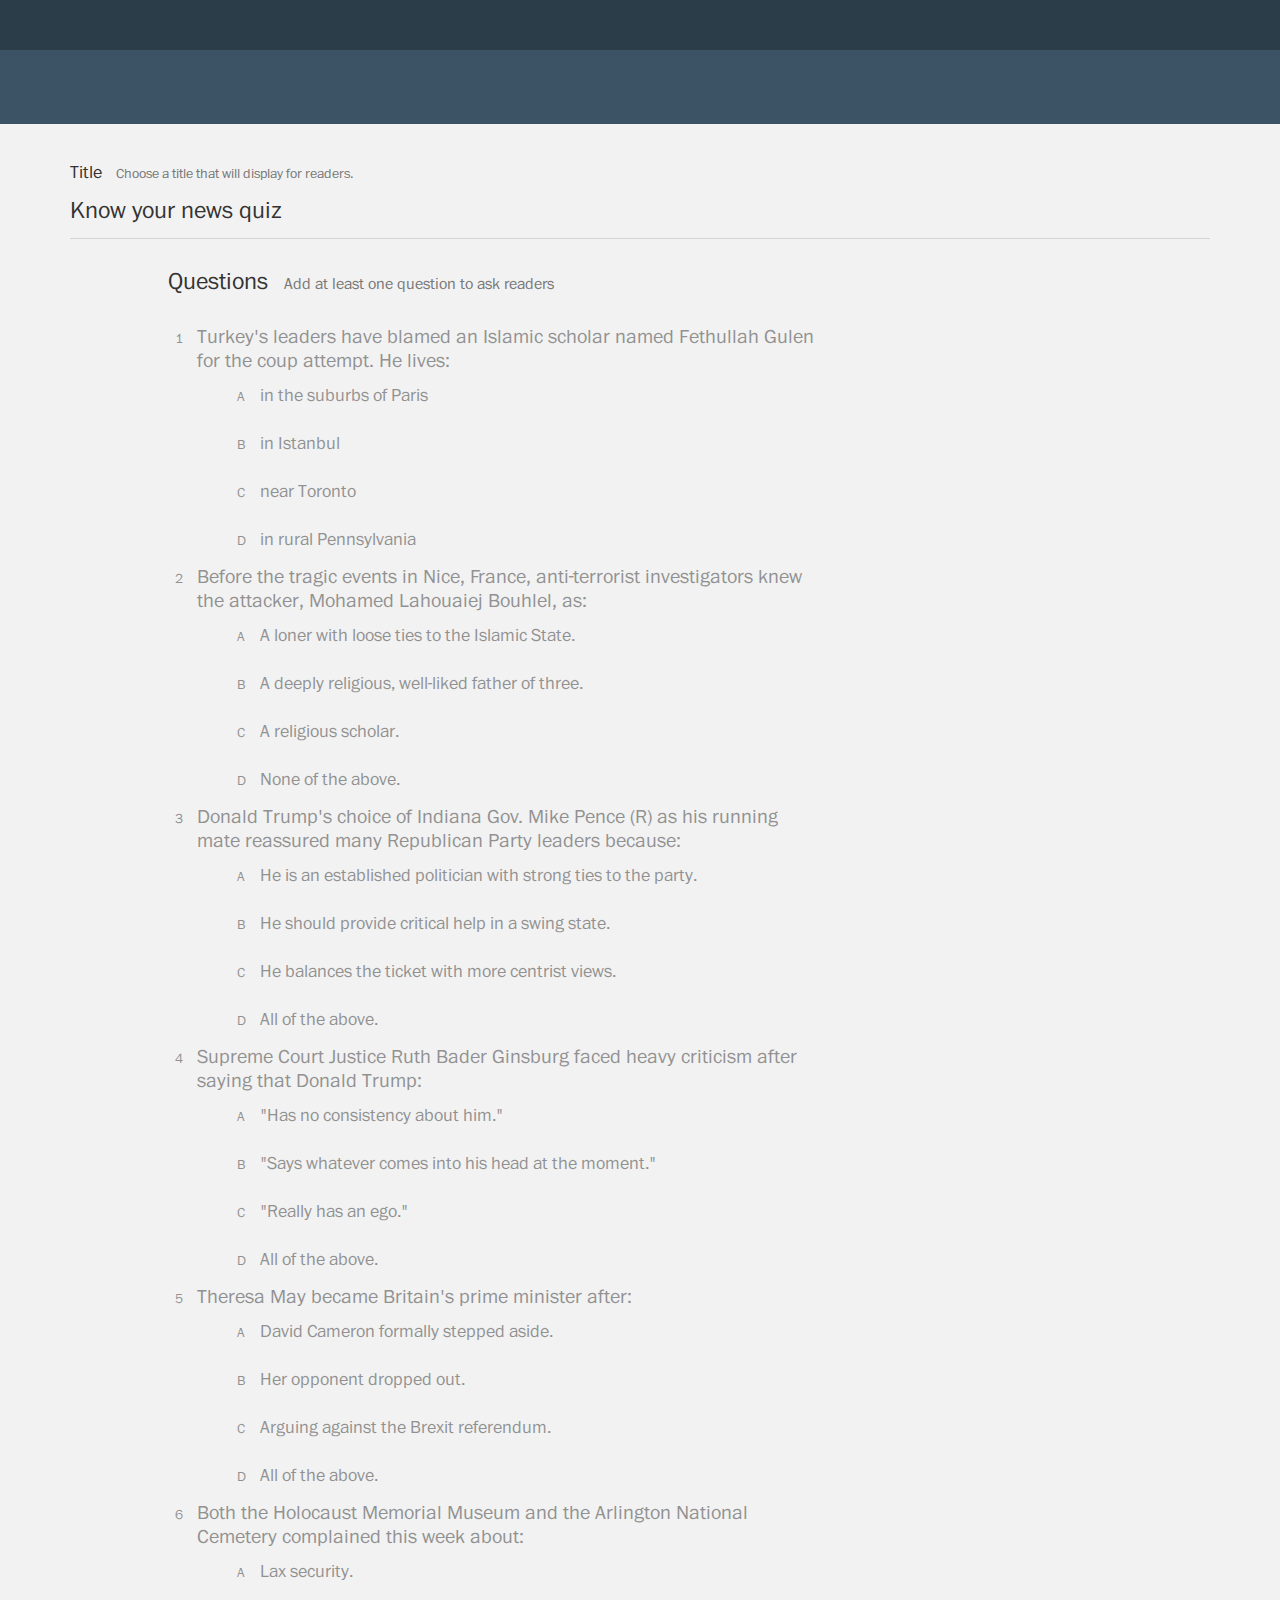
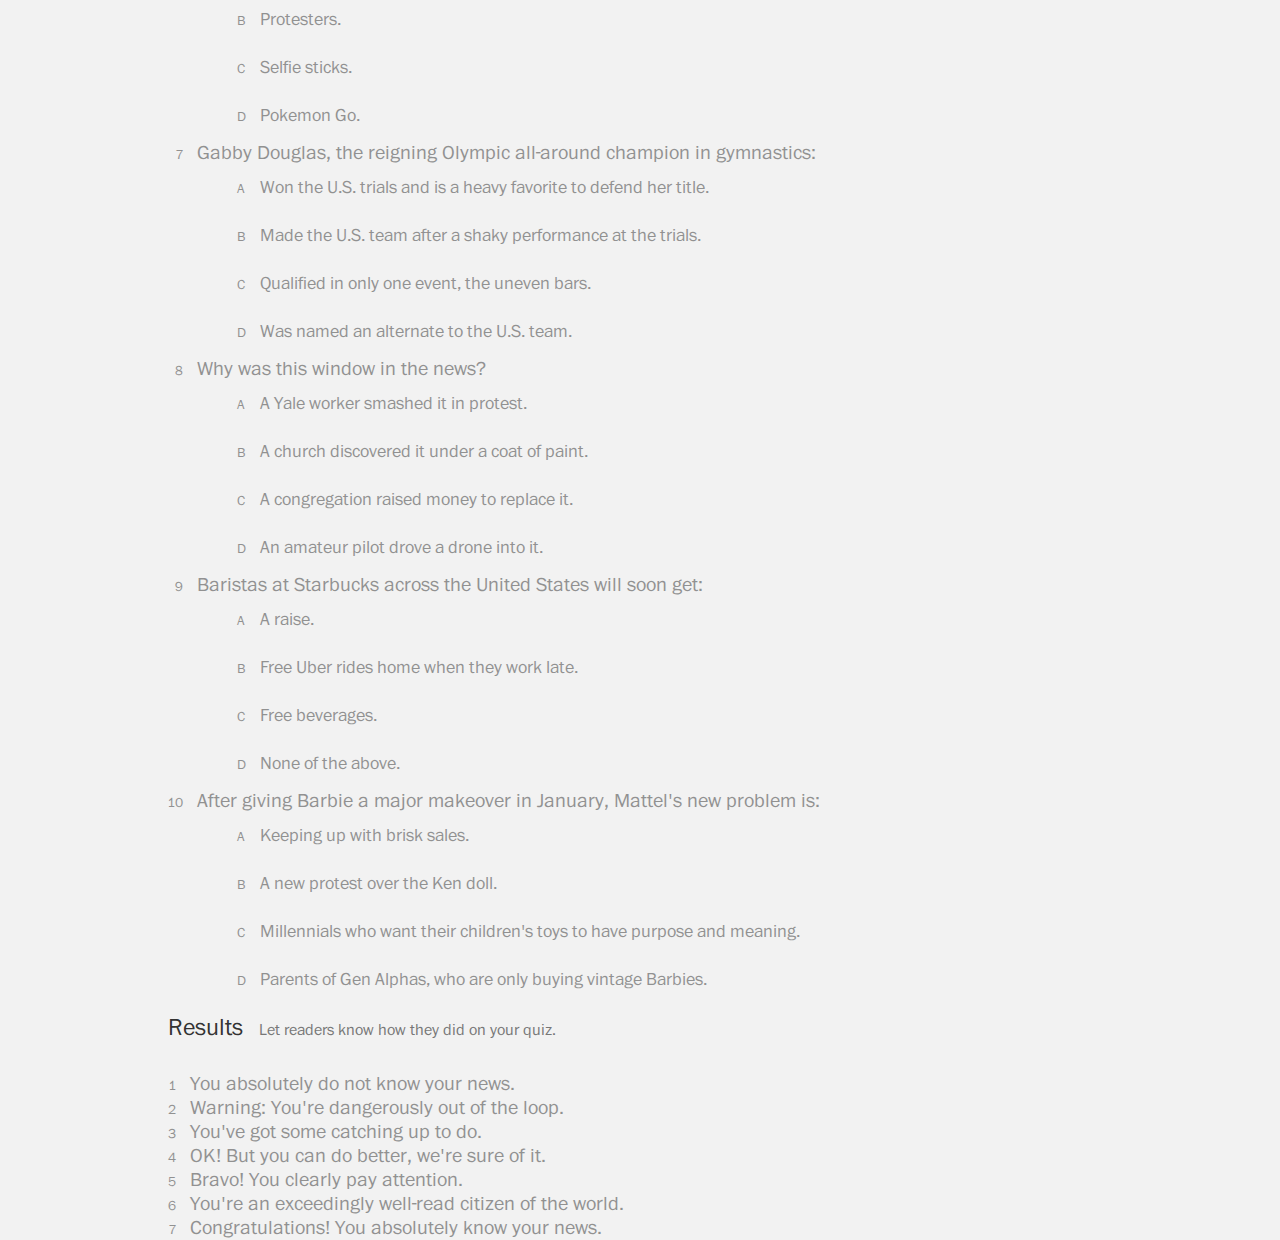
<file: index.html>
<!doctype html>
<html>
  <head>
    <link rel="stylesheet" href="css/bootstrap.min.css">
    <link rel="stylesheet" href="https://maxcdn.bootstrapcdn.com/font-awesome/4.5.0/css/font-awesome.min.css">
    <link rel="stylesheet" href="css/quiz.css"/>
   	<style>
      
   	</style>
  </head>
  <body style="background:#F2F2F2;font-family:FranklinITCProLight;">
    <div class="nav" style="z-index:1;position:fixed;top:0;left:0;width:100vw;">
      <div style="height:50px;background:#2C3D4A;"></div>
      <div style="height:74px;background:#3C5366;"></div>
    </div>
    <div class="container" style="">
      <div style="margin-top:164px;">
        <div class="title" style="padding-bottom:10px;border-bottom:1px solid #d5d5d5;">
          <h4>Title <small style="padding-left:10px;">Choose a title that will display for readers.</small></h4>
          <div style="font-size:24px;">Know your news quiz<span class="blinking-cursor">|</span></div>
        </div>

      </div>
      <div class="row" style="margin-top:30px;">
        <div class="col-xs-7 col-xs-offset-1" style="height:100vh;">
          <div class="questions">
            <div class="section-header">
              <h3 style="margin-top:0px;">Questions <small style="padding-left:10px;">Add at least one question to ask readers</small></h3>
            </div>
            <ol class="question-list">
              <li class="question" id="q-one">
                <span class="question-text">
                  Turkey's leaders have blamed an Islamic scholar named Fethullah Gulen for the coup attempt. He lives:
                </span>
                <ol class="answers" type="a">
                  <li class="A">
                    <div class="answer-text">in the suburbs of Paris <i class="fa fa-long-arrow-right" aria-hidden="true"></i></div>
                  </li>
                  <li class="B">
                    <div class="answer-text">in Istanbul <i class="fa fa-long-arrow-right" aria-hidden="true"></i></div>
                  </li>
                  <li class="C">
                    <div class="answer-text">near Toronto <i class="fa fa-long-arrow-right" aria-hidden="true"></i></div>
                  </li>
                  <li class="D">
                    <div class="answer-text">in rural Pennsylvania <i class="fa fa-long-arrow-right" aria-hidden="true"></i></div>
                  </li>
                </ol>
              </li>
              <li class="question" data-toggle="popover" data-placement="left" data-content="Vivamus sagittis lacus vel augue laoreet rutrum faucibus.">
                <div class="question-text">
                  Before the tragic events in Nice, France, anti-terrorist investigators knew the attacker, Mohamed Lahouaiej Bouhlel, as:
                </div>
                <ol class="answers">
                  <li class="A">
                      <div class="answer-text">A loner with loose ties to the Islamic State.</div>
                  </li>
                  <li class="B">
                    <div class="answer-text">A deeply religious, well-liked father of three.</div>
                  </li>
                  <li class="C">
                    <div class="answer-text">A religious scholar.</div>
                  </li>
                  <li class="D">
                    <div class="answer-text">None of the above.</div>
                  </li>
                </ol>
              </li>
              <li class="question">
                <div class="question-text">
                  Donald Trump's choice of Indiana Gov. Mike Pence (R) as his running mate reassured many Republican Party leaders because: 
                </div>
                <ol type="a" class="answers">
                  <li class="A">
                    <div class="answer-text">He is an established politician with strong ties to the party.</div>
                  </li>
                  <li class="B">
                    <div class="answer-text">He should provide critical help in a swing state.</div>
                  </li>
                  <li class="C">
                    <div class="answer-text">He balances the ticket with more centrist views.</div>
                  </li>
                  <li class="D">
                    <div class="answer-text">All of the above.</div>
                  </li>
                </ol>
              </li>
              <li class="question">
                <div class="question-text">
                  Supreme Court Justice Ruth Bader Ginsburg faced heavy criticism after saying that Donald Trump: 
                </div>
                <ol type="a" class="answers">
                  <li class="A">
                    <div class="answer-text">"Has no consistency about him."</div>
                  </li>
                  <li class="B">
                    <div class="answer-text">"Says whatever comes into his head at the moment."</div>
                  </li>
                  <li class="C">
                    <div class="answer-text">"Really has an ego."</div>
                  </li>
                  <li class="D">
                    <div class="answer-text">All of the above.</div>
                  </li>
                </ol>
              </li>
              <li class="question">
                <div class="question-text">
                  Theresa May became Britain's prime minister after: 
                </div>
                <ol type="a" class="answers">
                  <li class="A">
                    <div class="answer-text">David Cameron formally stepped aside.</div>
                  </li>
                  <li class="B">
                    <div class="answer-text">Her opponent dropped out.</div>
                  </li>
                  <li class="C">
                    <div class="answer-text">Arguing against the Brexit referendum.</div>
                  </li>
                  <li class="D">
                    <div class="answer-text">All of the above.</div>
                  </li>
                </ol>
              </li>
              <li class="question">
                <div class="question-text">
                  Both the Holocaust Memorial Museum and the Arlington National Cemetery complained this week about: 
                </div>
                <ol type="a" class="answers">
                  <li class="A">
                    <div class="answer-text">Lax security.</div>
                  </li>
                  <li class="B">
                    <div class="answer-text">Protesters.</div>
                  </li>
                  <li class="C">
                    <div class="answer-text">Selfie sticks.</div>
                  </li>
                  <li class="D">
                    <div class="answer-text">Pokemon Go.</div>
                  </li>
                </ol>
              </li>
              <li class="question">
                <div class="question-text">
                  Gabby Douglas, the reigning Olympic all-around champion in gymnastics:
                </div>
                <ol type="a" class="answers">
                  <li class="A">
                    <div class="answer-text">Won the U.S. trials and is a heavy favorite to defend her title.</div>
                  </li>
                  <li class="B">
                    <div class="answer-text">Made the U.S. team after a shaky performance at the trials.</div>
                  </li>
                  <li class="C">
                    <div class="answer-text">Qualified in only one event, the uneven bars.</div>
                  </li>
                  <li class="D">
                    <div class="answer-text">Was named an alternate to the U.S. team.</div>
                  </li>
                </ol>
              </li>
              <li class="question">
                <div class="question-text">
                  Why was this window in the news?
                </div>
                <ol type="a" class="answers">
                  <li class="A">
                    <div class="answer-text">A Yale worker smashed it in protest.</div>
                  </li>
                  <li class="B">
                    <div class="answer-text">A church discovered it under a coat of paint.</div>
                  </li>
                  <li class="C">
                    <div class="answer-text">A congregation raised money to replace it.</div>
                  </li>
                  <li class="D">
                    <div class="answer-text">An amateur pilot drove a drone into it.</div>
                  </li>
                </ol>
              </li>
              <li class="question">
                <div class="question-text">
                  Baristas at Starbucks across the United States will soon get:
                </div>
                <ol type="a" class="answers">
                  <li class="A">
                    <div class="answer-text">A raise.</div>
                  </li>
                  <li class="B">
                    <div class="answer-text">Free Uber rides home when they work late.</div>
                  </li>
                  <li class="C">
                    <div class="answer-text">Free beverages.</div>
                  </li>
                  <li class="D">
                    <div class="answer-text">None of the above.</div>
                  </li>
                </ol>
              </li>
              <li class="question">
                <div class="question-text">
                  After giving Barbie a major makeover in January, Mattel's new problem is:
                </div>
                <ol type="a" class="answers">
                  <li class="A">
                    <div class="answer-text">Keeping up with brisk sales.</div>
                  </li>
                  <li class="B">
                    <div class="answer-text">A new protest over the Ken doll.</div>
                  </li>
                  <li class="C">
                    <div class="answer-text">Millennials who want their children's toys to have purpose and meaning.</div>
                  </li>
                  <li class="D">
                    <div class="answer-text">Parents of Gen Alphas, who are only buying vintage Barbies.</div>
                  </li>
                </ol>
              </li>

            </ol>
          </div>
          <div class="results">
            <div class="section-header">
              <h3 style="margin-top:0px;">Results <small style="padding-left:10px;">Let readers know how they did on your quiz.</small></h3>
            </div>
            <ol class="question-list">
              <li class="question" id="q-one">
                <span class="question-text">
                  You absolutely do not know your news.
                </span>
              </li>
              <li class="question" data-toggle="popover" data-placement="left" data-content="Vivamus sagittis lacus vel augue laoreet rutrum faucibus.">
                <div class="question-text">
                  Warning: You're dangerously out of the loop.
                </div>
              </li>
              <li class="question">
                <div class="question-text">
                  You've got some catching up to do.
                </div>
              </li>
              <li class="question">
                <div class="question-text">
                  OK! But you can do better, we're sure of it.
                </div>
              </li>
              <li class="question">
                <div class="question-text">
                  Bravo! You clearly pay attention.
                </div>
              </li>
              <li class="question">
                <div class="question-text">
                  You're an exceedingly well-read citizen of the world.
                </div>
              </li>
              <li class="question">
                <div class="question-text">
                  Congratulations! You absolutely know your news.
                </div>
              </li>
              

            </ol>
          </div>
        </div>
        <div class="col-xs-4 attachments" style="display:none;">

          <div class="panel panel-default regular-pane">
            <div class="panel-heading regular-pane-header" role="tab" id="question-media-heading">
              <h4 class="panel-title">
                <a class="collapsed" role="button" data-toggle="collapse" data-parent="#accordion" href="#question-media" aria-expanded="false" aria-controls="question-media">
                  Add media to this question
                  <i class="fa fa-caret-down"></i>
                </a>
              </h4>
            </div>
            <div id="question-media" class="panel-collapse collapse" role="tabpanel" aria-labelledby="question-media-heading">
              <div class="panel-body">
                <div class="upload">
                  <i class="fa fa-paperclip" aria-hidden="true"></i>
                  <div class="upload-text">
                    <h6>Add an image, video or audio file</h6>
                    <h4>Drag a file here or click to upload</h4>
                    <h5>Formats: <small><span class="filetype">jpeg</span><span class="filetype">jpg</span><span class="filetype">png</span><span class="filetype">gif</span></small></h5>
                    <h5><span class="upload-alts">Paste link</span><span class="upload-alts">Paste link</span></h5>
                  </div>
                </div>
              </div>
            </div>
          </div>

          <div class="panel panel-default regular-pane">
            <div class="regular-pane-header panel-heading" role="tab" id="answer-settings-heading">
              <h4 class="panel-title">
                <a class="collapsed" role="button" data-toggle="collapse" data-parent="#accordion" href="#answer-settings" aria-expanded="false" aria-controls="answer-settings">
                  Answer settings and feedback
                  <i class="fa fa-caret-down"></i>
                </a>
              </h4>
            </div>
            <div id="answer-settings" class="panel-collapse collapse" role="tabpanel" aria-labelledby="answer-settings-heading">
              <div class="panel-body">
                def
              </div>
            </div>
          </div>

          <div class="panel panel-default regular-pane">
            <div class="panel-heading regular-pane-header" role="tab" id="related-link-heading">
              <h4 class="panel-title">
                <a class="collapsed" role="button" data-toggle="collapse" data-parent="#accordion" href="#related-link" aria-expanded="false" aria-controls="related-link">
                  Add a related link after this question
                  <i class="fa fa-caret-down"></i>
                </a>
              </h4>
            </div>
            <div id="related-link" class="panel-collapse collapse" role="tabpanel" aria-labelledby="related-link-heading">
              <div class="panel-body">
                ghi
              </div>
            </div>
          </div>

        </div>
          
        </div>

      </div>

    </div>

   
   
    <script src="https://ajax.googleapis.com/ajax/libs/jquery/3.1.0/jquery.min.js"></script>
    <script src="https://maxcdn.bootstrapcdn.com/bootstrap/3.3.7/js/bootstrap.min.js"></script>
    
    <script type="text/javascript">
    $('.question.active ol.answers li .answer-text .fa-long-arrow-right')
            .hide();
      $('#myTabs a').click(function (e) {
        e.preventDefault()
        $(this).tab('show')

      });

      $(".question").click(function() {
        console.log('active q is '+$('.question.active:before').text());
        $('html,body').animate({
          scrollTop: $(this).offset().top - 160
        });

        $('.collapse.in').collapse('hide');

        $(this)
          .addClass('active');

        // For sure won't delete
        $('.question').not(this)
          .removeClass('active')

        var attachment_loc = $('.active').offset().top - 290;

        $('.attachments').css({
          'display':'block',
          'top':attachment_loc
          
        });

        var settings_link = '.'+$(this).attr("id")+'';

        // document.getElementById(''+settings_link+'').css('display','block')
        $('.q-settings').children().css('display','none');
        $('.q-settings').find(settings_link).css('display','block');
        console.log(settings_link);

        $('.nav-tabs li').click(function(){
          var active_tab = $(this).find('a').text();
          console.log(active_tab)
          var active_answer_text = $('.question.active ol.answers li.' + active_tab + '');
          $('.question.active ol.answers li .answer-text .fa-long-arrow-right')
            .hide();
          // $('.question ol.answers li').css('background','#f2f2f2');
          // $(active_answer_text).css('background','#c3c3c3');
          $('.question.active ol.answers li.' + active_tab + '')
            .addClass('selected')
          $('.question.active ol.answers li').not('.question.active ol.answers li.' + active_tab + '').removeClass('selected');
        })

        /*COLORING ANSWER BACKGROUND*/

        // $('.nav-tabs li').click(function(){
        //   $('.nav-tabs>li>a').css('background-color','none');
        //   $('.nav-tabs>li>a.active').css('background-color','#c3c3c3');
        //   var active_tab = $(this).find('a').text();
        //   console.log(active_tab)
        //   var active_answer_text = $('.question.active ol.answers li.' + active_tab + '');
        //   $('.question.active ol.answers li').css({
        //     'background':'#f2f2f2',
        //     'border-radius':'4px'
        //   });
        //   $('.question.active ol.answers li .answer-text .fa-long-arrow-right')
        //     .hide();
        //   $('.question ol.answers li').css('background','#f2f2f2');
        //   $(active_answer_text).css('background','#c3c3c3');
        //   $('.question.active ol.answers li.' + active_tab + ' .answer-text .fa-long-arrow-right')
        //     .show();
        // })

        
        

      });
    </script>
    <script type="text/javascript">
      $('.slug').click(function(){
        $('.slug span.blinking-cursor').css('visibility','visible');
        $('.title span.blinking-cursor').css('visibility','hidden');
      });

      $('.title').click(function(){
        $('.title span.blinking-cursor').css('visibility','visible');
        $('.slug span.blinking-cursor').css('visibility','hidden');
      });
    </script>
  </body>
</html>
</file>
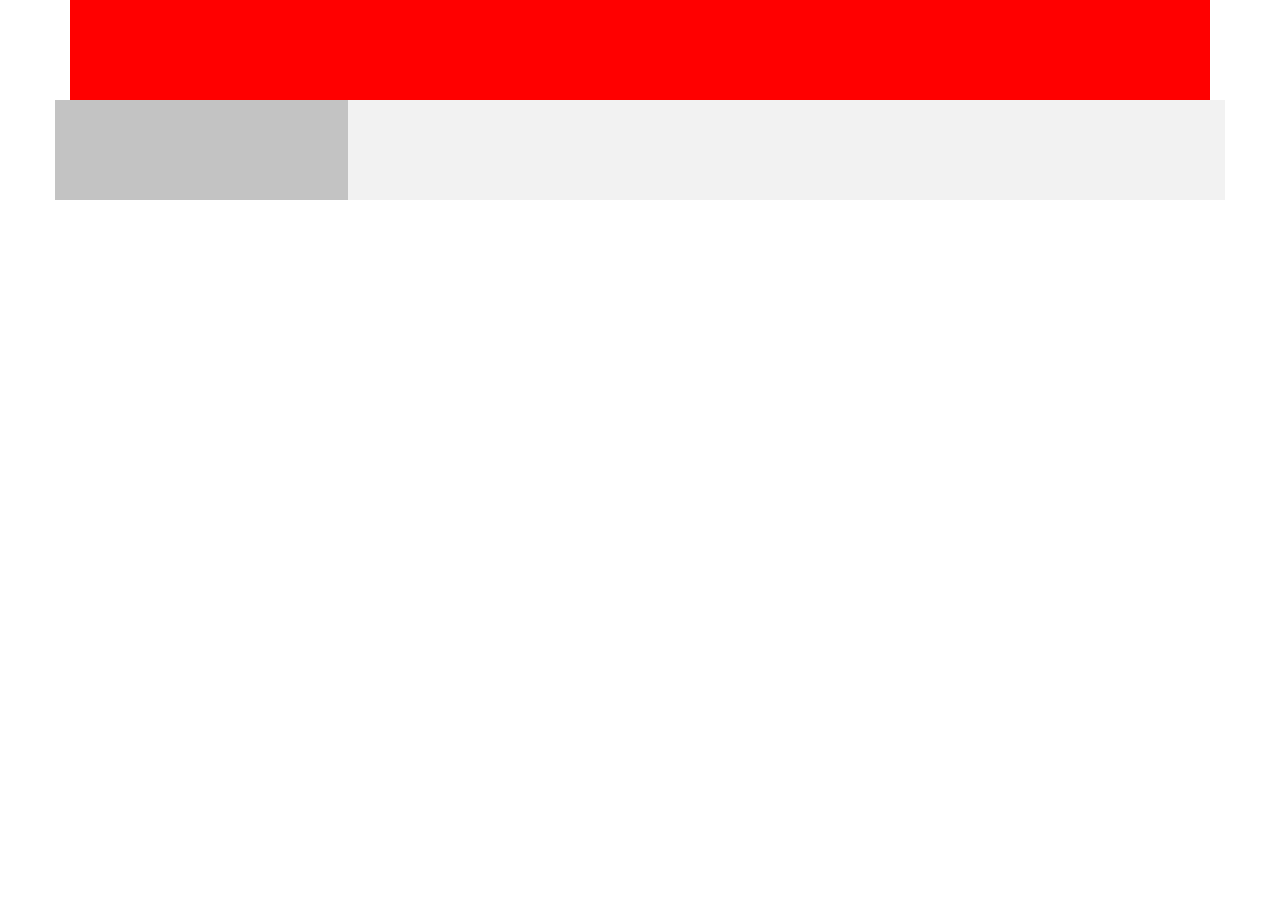
<file: columns.html>
<!doctype HTML>
<head>
	<link rel="stylesheet" href="https://maxcdn.bootstrapcdn.com/bootstrap/3.3.7/css/bootstrap.min.css" integrity="sha384-BVYiiSIFeK1dGmJRAkycuHAHRg32OmUcww7on3RYdg4Va+PmSTsz/K68vbdEjh4u" crossorigin="anonymous">
	<style type="text/css">
		.col-lg-12 {
			height:100px;
			background:red;
		}
		.col-lg-1 {
			height:100px;
			background:#f2f2f2;
		}
		.col-xs-1 {
			height:100px;
			background:#c3c3c3;
		}
	</style>
</head>
<body>
	<div class="container">
		<div class="col-lg-12"></div>
		<div class="row">
			<div class="col-xs-1"></div>
			<div class="col-xs-1"></div>
			<div class="col-xs-1"></div>
			<div class="col-lg-1"></div>
			<div class="col-lg-1"></div>
			<div class="col-lg-1"></div>
			<div class="col-lg-1"></div>
			<div class="col-lg-1"></div>
			<div class="col-lg-1"></div>
			<div class="col-lg-1"></div>
			<div class="col-lg-1"></div>
			<div class="col-lg-1"></div>
		</div>
	</div>
</body>
</file>
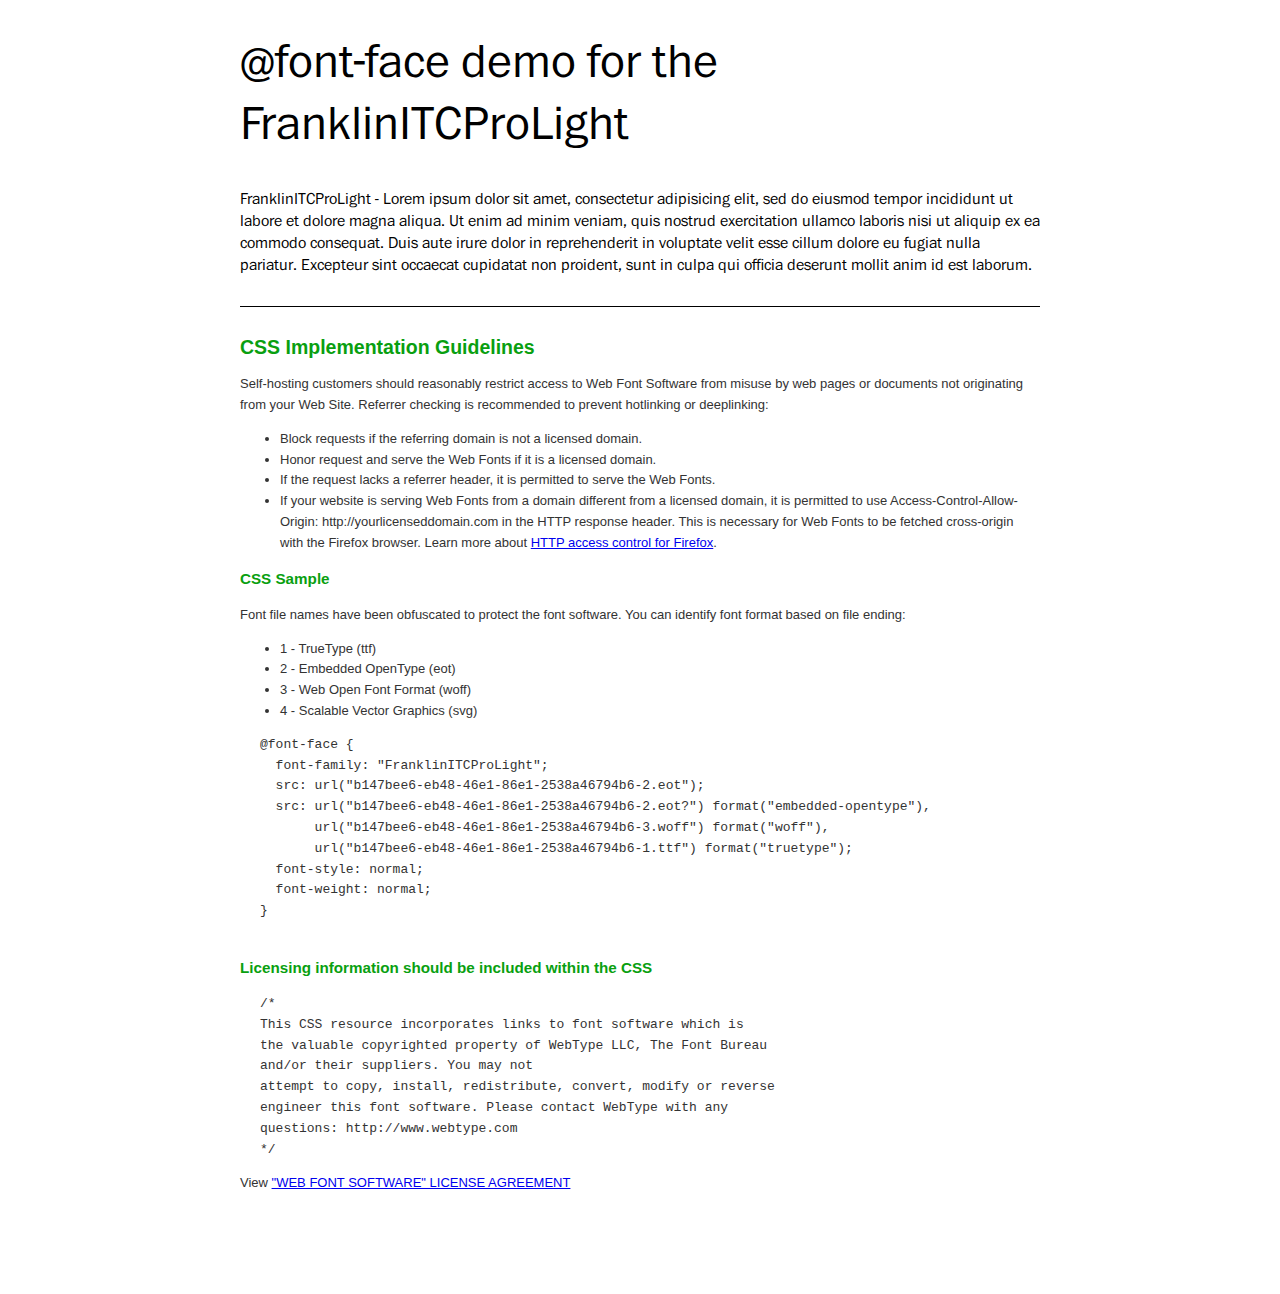
<file: assets/fonts/Franklin-ITC-Pro-Light/demo.html>
<!DOCTYPE html PUBLIC "-//W3C//DTD XHTML 1.0 Transitional//EN" "http://www.w3.org/TR/xhtml1/DTD/xhtml1-transitional.dtd">
<html xmlns="http://www.w3.org/1999/xhtml">
<head>
<title>Webfonts Demo</title>
<style type="text/css">
@font-face {
  font-family: "FranklinITCProLight";
  src: url("b147bee6-eb48-46e1-86e1-2538a46794b6-2.eot");
  src: url("b147bee6-eb48-46e1-86e1-2538a46794b6-2.eot?") format("embedded-opentype"),
       url("b147bee6-eb48-46e1-86e1-2538a46794b6-3.woff") format("woff"),
       url("b147bee6-eb48-46e1-86e1-2538a46794b6-1.ttf") format("truetype");
  font-style: normal;
  font-weight: normal;
}
   
body { font-family:Arial, Sans-Serif; line-height:1.6em; font-size:13px; }
h1 { font-size:48px; }
h2, h3 { color:#099F10; }
.content { width:800px; margin:10px auto 100px; }
.demo { font-family:FranklinITCProLight; font-weight:normal; font-style:normal; line-height:normal; color:#000; }
p.demo { font-size:16px; }
.guidelines { color:#333; }
pre { padding:0 0 0 20px; }
hr { border:0; border-bottom:1px solid #000; margin:30px 0; }
</style>
</head>
<body>
  <div class="content">
    <h1 class="demo">@font-face demo for the FranklinITCProLight</h1>
    <p class="demo">
      FranklinITCProLight - Lorem ipsum dolor sit amet, consectetur adipisicing elit, sed do eiusmod tempor incididunt ut labore et dolore magna aliqua.
      Ut enim ad minim veniam, quis nostrud exercitation ullamco laboris nisi ut aliquip ex ea commodo consequat. Duis aute irure
      dolor in reprehenderit in voluptate velit esse cillum dolore eu fugiat nulla pariatur. Excepteur sint occaecat cupidatat
      non proident, sunt in culpa qui officia deserunt mollit anim id est laborum.
     </p>
     <hr />
     <div class="guidelines">
       <h2>CSS Implementation Guidelines</h2>
       <p>Self-hosting customers should reasonably restrict access to Web Font Software from misuse by web pages or documents not originating from your Web Site. Referrer checking is recommended to prevent hotlinking or deeplinking:</p>
        <ul>
          <li>Block requests if the referring domain is not a licensed domain.</li>
          <li>Honor request and serve the Web Fonts if it is a licensed domain.</li>
          <li>If the request lacks a referrer header, it is permitted to serve the Web Fonts.</li>
          <li>If your website is serving Web Fonts from a domain different from a licensed domain, it is permitted to use Access-Control-Allow-Origin: http://yourlicenseddomain.com in the HTTP response header. This is necessary for Web Fonts to be fetched cross-origin with the Firefox browser. Learn more about <a target="_blank" href="https://developer.mozilla.org/En/HTTP_access_control">HTTP access control for Firefox</a>.</li>
        </ul>
       <h3>CSS Sample</h3>
       <p>Font file names have been obfuscated to protect the font software. You can identify font format based on file ending:</p>
       <ul>
        <li>1 - TrueType (ttf)</li>
        <li>2 - Embedded OpenType (eot)</li>
        <li>3 - Web Open Font Format (woff)</li>
        <li>4 - Scalable Vector Graphics (svg)</li>
       </ul>
       <pre>
@font-face {
  font-family: "FranklinITCProLight";
  src: url("b147bee6-eb48-46e1-86e1-2538a46794b6-2.eot");
  src: url("b147bee6-eb48-46e1-86e1-2538a46794b6-2.eot?") format("embedded-opentype"),
       url("b147bee6-eb48-46e1-86e1-2538a46794b6-3.woff") format("woff"),
       url("b147bee6-eb48-46e1-86e1-2538a46794b6-1.ttf") format("truetype");
  font-style: normal;
  font-weight: normal;
}
       </pre>
       <h3>Licensing information should be included within the CSS</h3>
<pre>
/*
This CSS resource incorporates links to font software which is 
the valuable copyrighted property of WebType LLC, The Font Bureau 
and/or their suppliers. You may not 
attempt to copy, install, redistribute, convert, modify or reverse 
engineer this font software. Please contact WebType with any 
questions: http://www.webtype.com 
*/
</pre>
       <p>View <a href="license.txt">"WEB FONT SOFTWARE" LICENSE AGREEMENT</a></p>
     </div>
  </div>
</body>
</html>
</file>
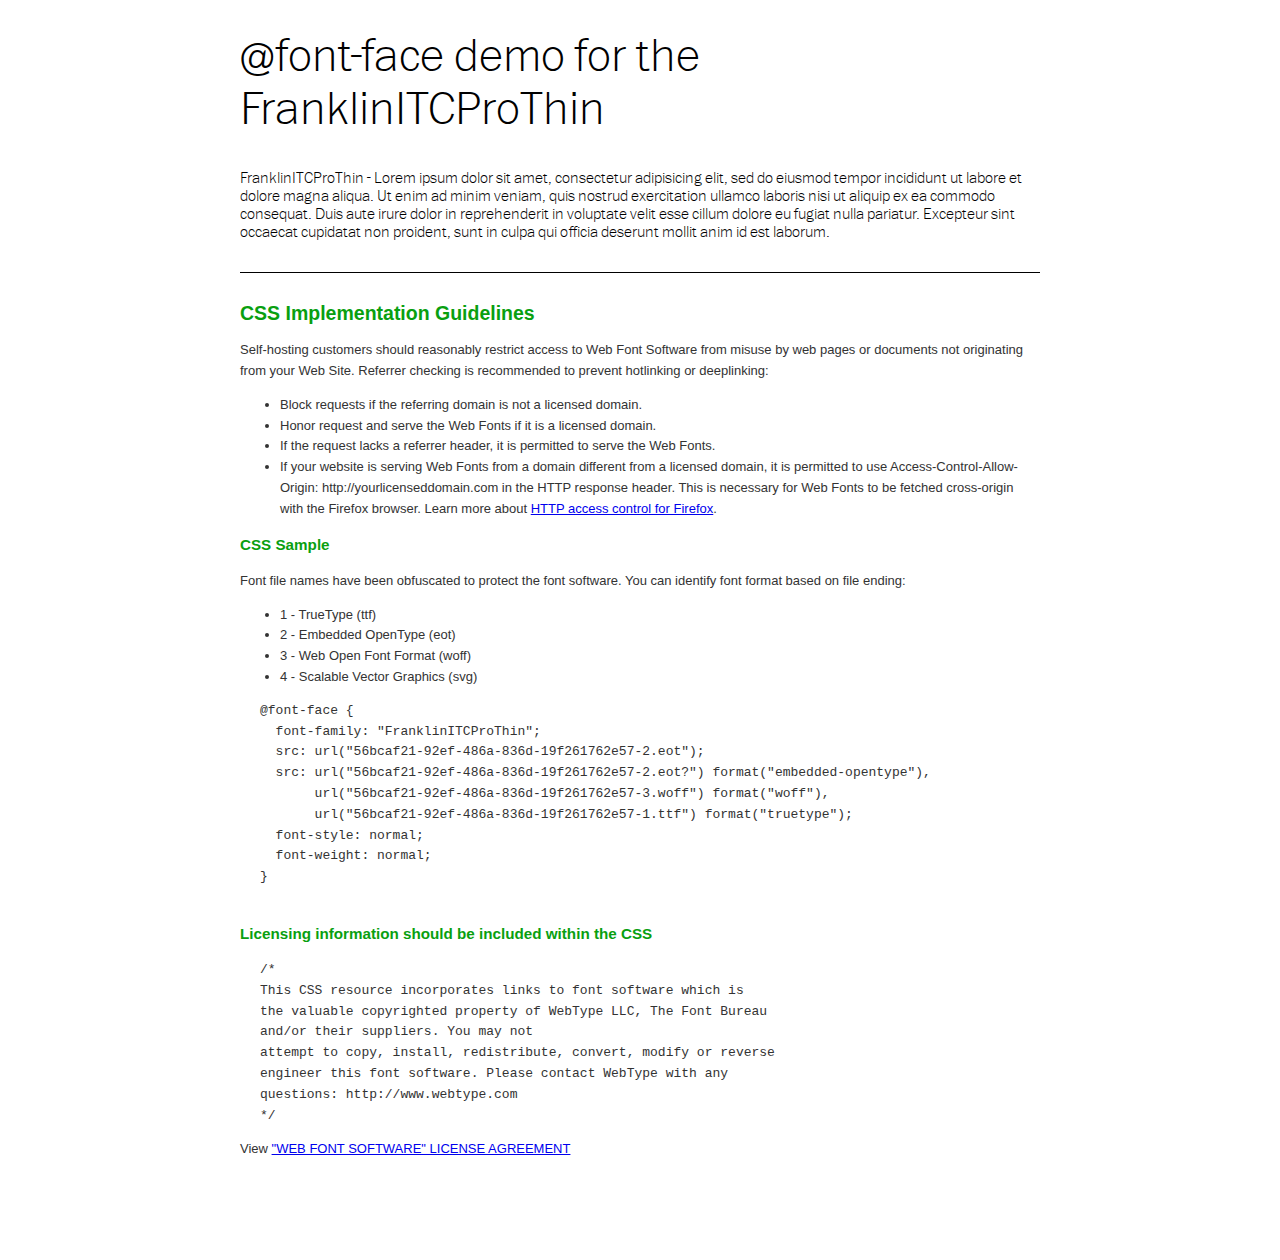
<file: assets/fonts/Franklin-ITC-Pro-Thin/demo.html>
<!DOCTYPE html PUBLIC "-//W3C//DTD XHTML 1.0 Transitional//EN" "http://www.w3.org/TR/xhtml1/DTD/xhtml1-transitional.dtd">
<html xmlns="http://www.w3.org/1999/xhtml">
<head>
<title>Webfonts Demo</title>
<style type="text/css">
@font-face {
  font-family: "FranklinITCProThin";
  src: url("56bcaf21-92ef-486a-836d-19f261762e57-2.eot");
  src: url("56bcaf21-92ef-486a-836d-19f261762e57-2.eot?") format("embedded-opentype"),
       url("56bcaf21-92ef-486a-836d-19f261762e57-3.woff") format("woff"),
       url("56bcaf21-92ef-486a-836d-19f261762e57-1.ttf") format("truetype");
  font-style: normal;
  font-weight: normal;
}
   
body { font-family:Arial, Sans-Serif; line-height:1.6em; font-size:13px; }
h1 { font-size:48px; }
h2, h3 { color:#099F10; }
.content { width:800px; margin:10px auto 100px; }
.demo { font-family:FranklinITCProThin; font-weight:normal; font-style:normal; line-height:normal; color:#000; }
p.demo { font-size:16px; }
.guidelines { color:#333; }
pre { padding:0 0 0 20px; }
hr { border:0; border-bottom:1px solid #000; margin:30px 0; }
</style>
</head>
<body>
  <div class="content">
    <h1 class="demo">@font-face demo for the FranklinITCProThin</h1>
    <p class="demo">
      FranklinITCProThin - Lorem ipsum dolor sit amet, consectetur adipisicing elit, sed do eiusmod tempor incididunt ut labore et dolore magna aliqua.
      Ut enim ad minim veniam, quis nostrud exercitation ullamco laboris nisi ut aliquip ex ea commodo consequat. Duis aute irure
      dolor in reprehenderit in voluptate velit esse cillum dolore eu fugiat nulla pariatur. Excepteur sint occaecat cupidatat
      non proident, sunt in culpa qui officia deserunt mollit anim id est laborum.
     </p>
     <hr />
     <div class="guidelines">
       <h2>CSS Implementation Guidelines</h2>
       <p>Self-hosting customers should reasonably restrict access to Web Font Software from misuse by web pages or documents not originating from your Web Site. Referrer checking is recommended to prevent hotlinking or deeplinking:</p>
        <ul>
          <li>Block requests if the referring domain is not a licensed domain.</li>
          <li>Honor request and serve the Web Fonts if it is a licensed domain.</li>
          <li>If the request lacks a referrer header, it is permitted to serve the Web Fonts.</li>
          <li>If your website is serving Web Fonts from a domain different from a licensed domain, it is permitted to use Access-Control-Allow-Origin: http://yourlicenseddomain.com in the HTTP response header. This is necessary for Web Fonts to be fetched cross-origin with the Firefox browser. Learn more about <a target="_blank" href="https://developer.mozilla.org/En/HTTP_access_control">HTTP access control for Firefox</a>.</li>
        </ul>
       <h3>CSS Sample</h3>
       <p>Font file names have been obfuscated to protect the font software. You can identify font format based on file ending:</p>
       <ul>
        <li>1 - TrueType (ttf)</li>
        <li>2 - Embedded OpenType (eot)</li>
        <li>3 - Web Open Font Format (woff)</li>
        <li>4 - Scalable Vector Graphics (svg)</li>
       </ul>
       <pre>
@font-face {
  font-family: "FranklinITCProThin";
  src: url("56bcaf21-92ef-486a-836d-19f261762e57-2.eot");
  src: url("56bcaf21-92ef-486a-836d-19f261762e57-2.eot?") format("embedded-opentype"),
       url("56bcaf21-92ef-486a-836d-19f261762e57-3.woff") format("woff"),
       url("56bcaf21-92ef-486a-836d-19f261762e57-1.ttf") format("truetype");
  font-style: normal;
  font-weight: normal;
}
       </pre>
       <h3>Licensing information should be included within the CSS</h3>
<pre>
/*
This CSS resource incorporates links to font software which is 
the valuable copyrighted property of WebType LLC, The Font Bureau 
and/or their suppliers. You may not 
attempt to copy, install, redistribute, convert, modify or reverse 
engineer this font software. Please contact WebType with any 
questions: http://www.webtype.com 
*/
</pre>
       <p>View <a href="license.txt">"WEB FONT SOFTWARE" LICENSE AGREEMENT</a></p>
     </div>
  </div>
</body>
</html>
</file>
<file: css/quiz.css>
@font-face{
        font-family:FranklinITCProBold;
        src: url('fonts/Franklin-ITC-Pro-Bold/e9e4c4dc-e548-4fef-9aa1-80c9cd0f02ce-3.woff');
      }
      @font-face{
        font-family:FranklinITCProLight;
        src: url('fonts/Franklin-ITC-Pro-Light/b147bee6-eb48-46e1-86e1-2538a46794b6-3.woff');
      }
      @font-face{
        font-family:FranklinITCProThin;
        src: url('fonts/Franklin-ITC-Pro-Thin/56bcaf21-92ef-486a-836d-19f261762e57-3.woff');
      }
      /*Cursor*/
      .blinking-cursor {
        width:100%;
        visibility:hidden;
        font-size: 24px;
        color: #2E3D48;
        -webkit-animation: 1s blink step-end infinite;
        -moz-animation: 1s blink step-end infinite;
        -ms-animation: 1s blink step-end infinite;
        -o-animation: 1s blink step-end infinite;
        animation: 1s blink step-end infinite;
      }

      @keyframes "blink" {
        from, to {
          color: transparent;
        }
        50% {
          color: black;
        }
      }

      @-moz-keyframes blink {
        from, to {
          color: transparent;
        }
        50% {
          color: black;
        }
      }

      @-webkit-keyframes "blink" {
        from, to {
          color: transparent;
        }
        50% {
          color: black;
        }
      }

      @-ms-keyframes "blink" {
        from, to {
          color: transparent;
        }
        50% {
          color: black;
        }
      }

      @-o-keyframes "blink" {
        from, to {
          color: transparent;
        }
        50% {
          color: black;
        }
      }

      .section-header {
        /*border-bottom: 1px solid #ccc;*/
        margin-bottom:30px;
      }

      ol.question-list {
        counter-reset: elementcounter;
            -webkit-padding-start: 0px;

      }
      .question-list li{
        display: table-row;

      }
      .question-list li.question:before{
        display: table-cell;
        text-align: right;
        padding-right:1em;
        margin-bottom:3em;
        /*font-family: FontAwesome;*/
        content: counter(elementcounter);  
        counter-increment:elementcounter; 
      }
      .question {
        opacity:0.5;
        font-size:14px;
        padding-bottom:60px!important;
      }
      .active {
        opacity:1;
      }
      
      .question-text {
        display:inline;
        /*font-family:FranklinITCProBold;*/
        font-size:20px;
        line-height: 24px;
        margin:15px 0px 15px 0px;
      }
      .answer-text {
        font-size:18px;
      }
      ol.answers{
        counter-reset: elementcounter;
      }
      .answers li {
        display: table-row;
        font-size:20;
        padding:15px 0px 15px 0px;
      }
      .answers li:before{
        display: table-cell;
        padding-right:1em;
        padding-bottom:1em;
        padding-top:1em;
        content: counter(elementcounter, upper-alpha);  
        counter-increment:elementcounter; 
      }
      .answers li.selected:before {
        display: table-cell;
        padding-right:1em;
        padding-bottom:1em;
        padding-top:1em;
        color:#3E5364;
        font-family:FranklinITCProBold;
        text-decoration: underline;
        content: counter(elementcounter, upper-alpha);  
        counter-increment:elementcounter; 
      }

      
      .texter:hover {
        cursor:pointer;
        text-decoration: underline;
      }

      .category-header {
        font-size: 14px;
        line-height: 24px;
        color: #9b9b9b;
        /*padding-bottom:10px;*/
        border-bottom:1px solid #CCC;
        margin-bottom:10px;
      }
      .category-kicker {
        /*font-size: 12px;*/
      }


      /* ATTACHMENTS */

      .attachments {
      }

        /* REGULAR PANE */
      .regular-pane {
        background-color: #FFF;
        border: 1px solid #d5d5d5;
        border-bottom: 2px solid #d5d5d5;
        box-shadow: none;
      }
      .regular-pane-header {
        background-color:#FFF!important;
      }
      .regular-pane-header>.panel-title {
        font-family: FranklinITCProBold;
        font-size: 14px;
        color:#3E5364;
      }
      .regular-pane-header>.panel-title>a:hover {
        text-decoration: none;
      }

      .fa-caret-down {
        color:#2F2F2F;
        float:right;
      }
      .upload {
        background:#F7F7F7;
      }
      .upload:hover {
        cursor:pointer;
      }
      .upload i {
        display:inline-block;
        vertical-align:top;

        font-size:28px;
        padding:20px 10px;
        /*margin-top:10px;*/
      }
      .upload-text {
        display:inline-block;
      }
      .upload .upload-text h6 {
        margin-top:18px;
        margin-bottom:0px;
      }
      .upload .upload-text h5 {
        margin-top25px;
      }
      .upload .upload-text h4 {
        margin-top:5px;
      }
      .upload .upload-text h4:hover {
        text-decoration: underline;
      }
      .upload span.filetype {
        font-family: Courier;
        font-weight:bold;
        color:#000;
        background:#D8E562;
        padding:1px 2px;
        border-radius:4px;
        margin-right:5px;
      }
      .upload span.upload-alts {
        font-family: FranklinITCProBold;
        font-weight: bold;
        color:#3A96D2;
        /*margin-top:40px;
        margin-right:40px;*/
      }
      








      .answer-button {
        cursor:pointer;
        margin-bottom:10px;
      }
      .answer-button:hover {
        text-decoration: underline;
      }
      .answer-button-icon {

      }

      .nav-tabs>li>a {
        color:#9b9b9b;
      }
      .nav-tabs>li.active {
        font-family: FranklinITCProBold;
      }
      

.nav-tabs>li.active>a {
  background:#f2f2f2!important;
}






.fa-long-arrow-right {
  display:none;
  font-size: 12px;
  transform:rotate(20deg);
}
</file>
